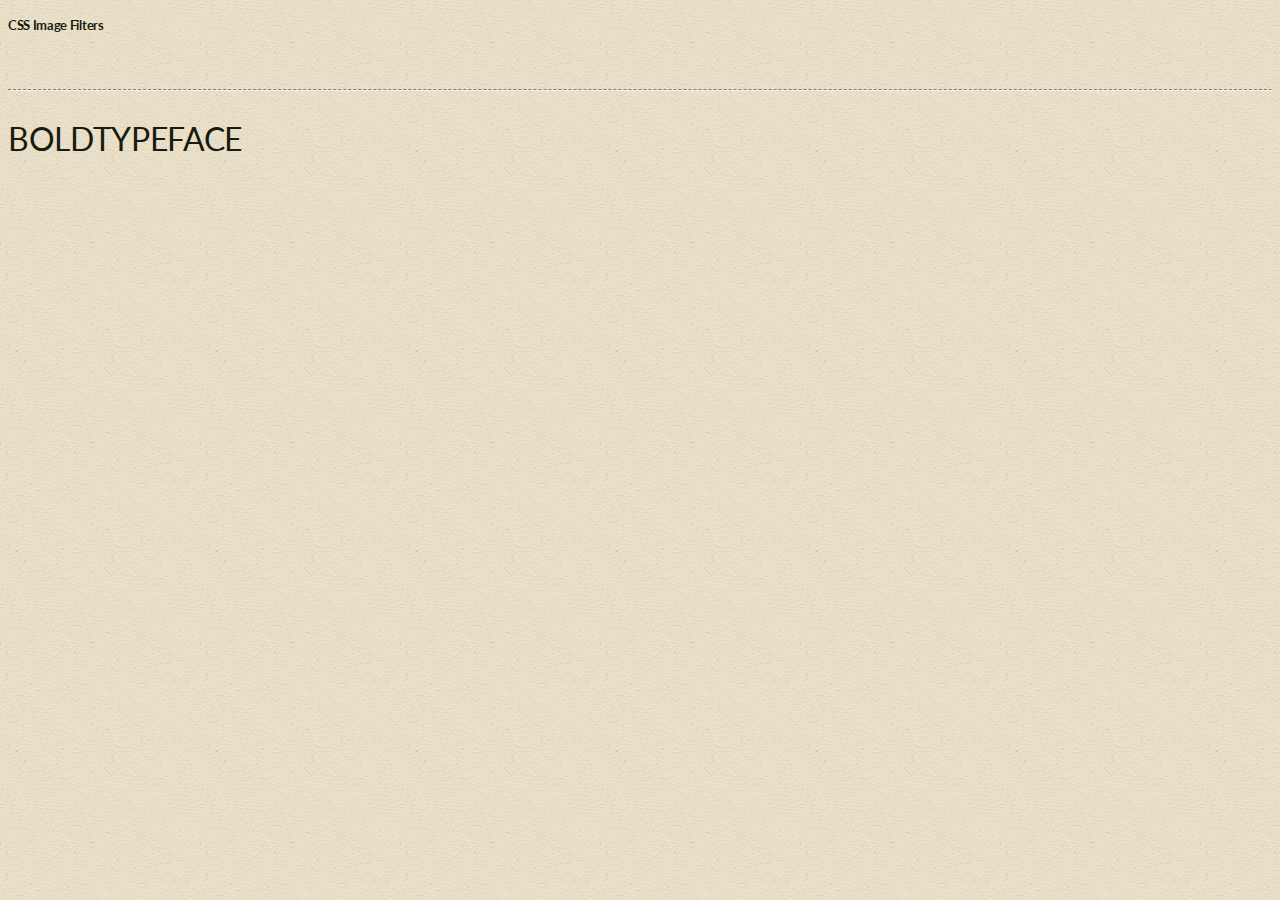
<file: techniques/index.html>
<!doctype html>
<html lang="en">
  <head>
    <meta charset="utf-8">
    <meta name="viewport" content="width=device-width, initial-scale=1">
    <title>Sandbox of Techniques</title>
    <link href="https://cdn.jsdelivr.net/npm/bootstrap@5.2.0/dist/css/bootstrap.min.css" rel="stylesheet" integrity="sha384-gH2yIJqKdNHPEq0n4Mqa/HGKIhSkIHeL5AyhkYV8i59U5AR6csBvApHHNl/vI1Bx" crossorigin="anonymous">
    <link rel="preconnect" href="https://fonts.googleapis.com">
<link rel="preconnect" href="https://fonts.gstatic.com" crossorigin>
<link href="https://fonts.googleapis.com/css2?family=Abril+Fatface&family=Lato:wght@400;700&display=swap" rel="stylesheet">
<link href="https://fonts.googleapis.com/css2?family=Arima:wght@500&display=swap" rel="stylesheet">
    <link href="../css/styles.css" rel="stylesheet"> 
    <link rel="icon" href="../favicon.svg">

</head>
  <body class="d-flex flex-column min-vh-100">
    <h1 class="page-heading">CSS Image Filters</h1>

    <header class="container">
        <div class="row">
            <div class="col">
    
                
            </div>
        </div>
    
    </header>
    <main class="container">
        <div class="row">
        <div class="col">

    </div>
</div>
    </main>





    <footer class="mt-auto container">
        <hr class="hr-footer">
        <div class="col">
        <p class="footerBold">BOLDTYPEFACE</p>
        </div>
    </footer>
    <script src="https://cdn.jsdelivr.net/npm/bootstrap@5.2.0/dist/js/bootstrap.bundle.min.js" integrity="sha384-A3rJD856KowSb7dwlZdYEkO39Gagi7vIsF0jrRAoQmDKKtQBHUuLZ9AsSv4jD4Xa" crossorigin="anonymous"></script>
  </body>
</html>
</file>
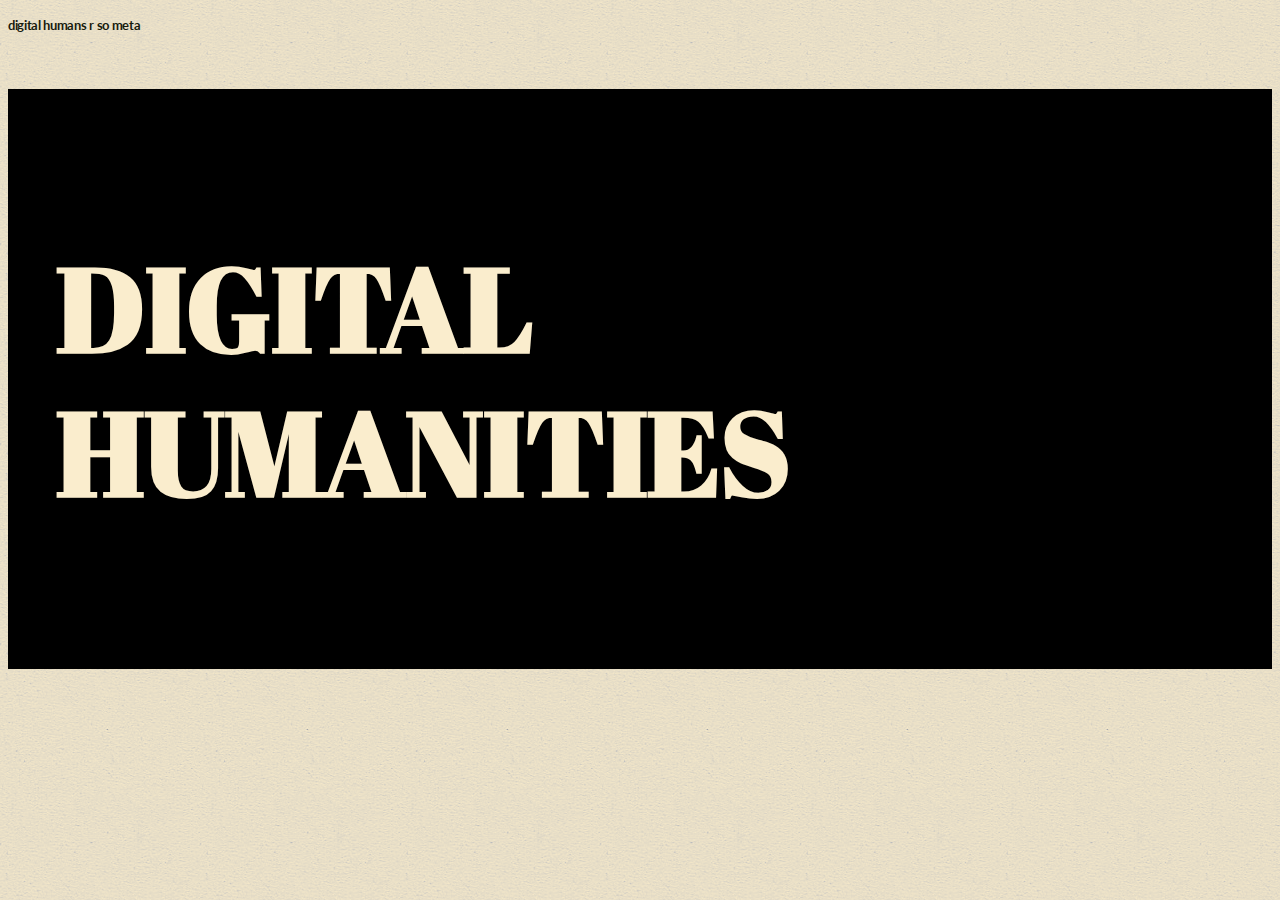
<file: header.html>
<!doctype html>
<html lang="en">
  <head>
    <meta charset="utf-8">
    <meta name="viewport" content="width=device-width, initial-scale=1">
    <title>Sandbox of Techniques</title>
    <link href="https://cdn.jsdelivr.net/npm/bootstrap@5.2.0/dist/css/bootstrap.min.css" rel="stylesheet" integrity="sha384-gH2yIJqKdNHPEq0n4Mqa/HGKIhSkIHeL5AyhkYV8i59U5AR6csBvApHHNl/vI1Bx" crossorigin="anonymous">
    <link rel="preconnect" href="https://fonts.googleapis.com">
<link rel="preconnect" href="https://fonts.gstatic.com" crossorigin>
<link href="https://fonts.googleapis.com/css2?family=Abril+Fatface&family=Lato:wght@400;700&display=swap" rel="stylesheet">
<link href="https://fonts.googleapis.com/css2?family=Arima:wght@500&display=swap" rel="stylesheet">
    <link href="css/styles.css" rel="stylesheet"> 
    <link rel="icon" href="favicon.svg">

</head>
  <body class="">
<h1 class="page-heading">digital humans r so meta</h1>
<header class="container">
    <div class="row">
        <div class="col">

            <div class="header-box">
             <div class="display">

                 <h2>Digital<br>
                 Humanities</h2>
             </div>
            </div>
        </div>
    </div>

</header>
    
    <script src="https://cdn.jsdelivr.net/npm/bootstrap@5.2.0/dist/js/bootstrap.bundle.min.js" integrity="sha384-A3rJD856KowSb7dwlZdYEkO39Gagi7vIsF0jrRAoQmDKKtQBHUuLZ9AsSv4jD4Xa" crossorigin="anonymous"></script>
  </body>
</html>
</file>
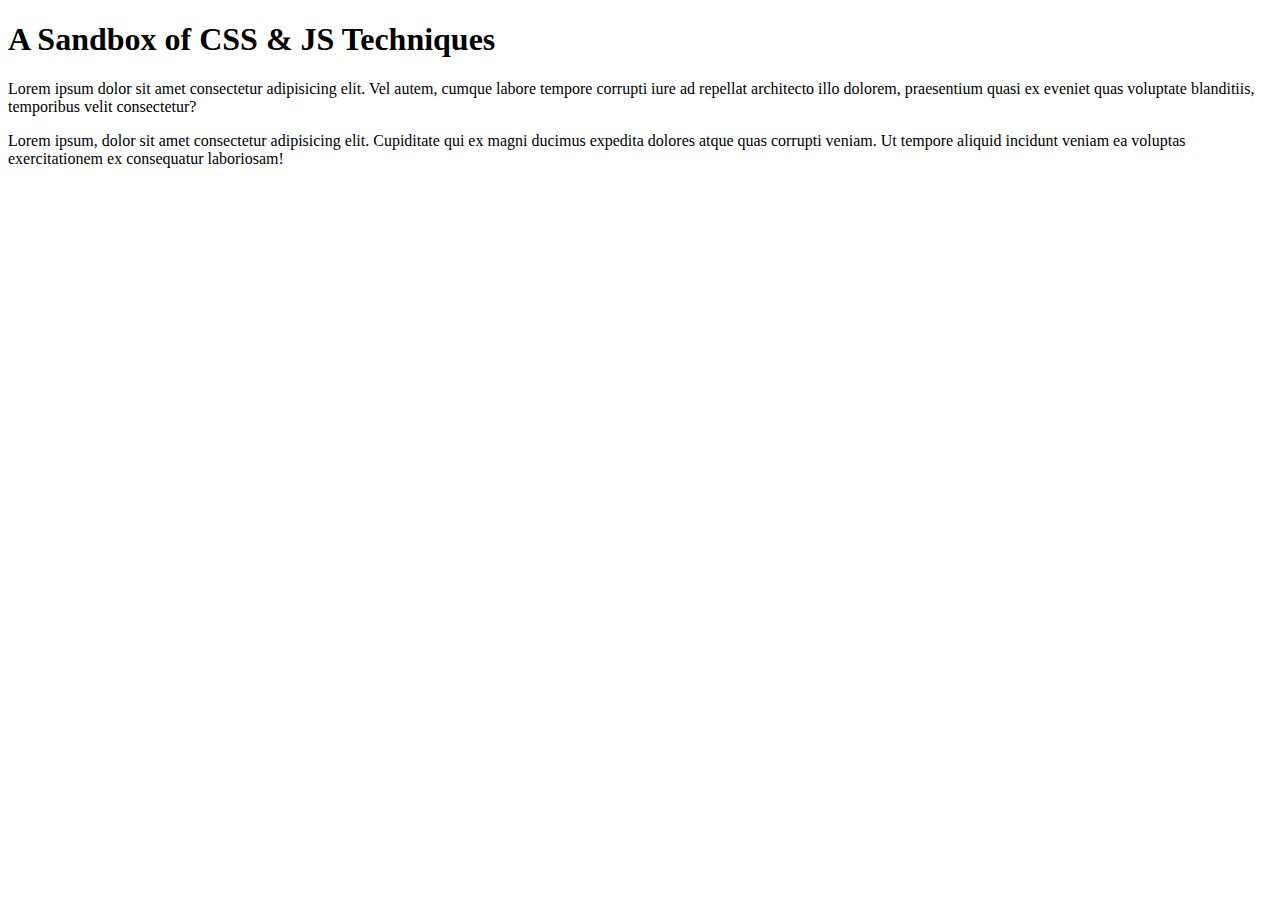
<file: index-nobs.html>
<!doctype html>
<html lang="en">
  <head>
    <meta charset="utf-8">
    <meta name="viewport" content="width=device-width, initial-scale=1">
    <title>Sandbox of CSS & JS Techniques</title>
    <link rel="preconnect" href="https://fonts.googleapis.com">
<link rel="preconnect" href="https://fonts.gstatic.com" crossorigin>
<link href="https://fonts.googleapis.com/css2?family=Abril+Fatface&family=Lato:wght@400;700&display=swap" rel="stylesheet">
    <link href="css/styles.css" rel="stylesheet>"
</head>
  <body class="d-flex flex-column min-vh-100 gradient">
    <header class="container">
        <div class="col">
        <h1>A Sandbox of CSS & JS Techniques</h1>
    </div>
    </header>
    <main class="container">
        <div class="col">
        <p>Lorem ipsum dolor sit amet consectetur adipisicing elit. Vel autem, cumque labore tempore corrupti iure ad repellat architecto illo dolorem, praesentium quasi ex eveniet quas voluptate blanditiis, temporibus velit consectetur?</p>
    </div>
    </main>
    <footer class="mt-auto">
        <p>Lorem ipsum, dolor sit amet consectetur adipisicing elit. Cupiditate qui ex magni ducimus expedita dolores atque quas corrupti veniam. Ut tempore aliquid incidunt veniam ea voluptas exercitationem ex consequatur laboriosam!</p>
    </footer>
    <script src="https://cdn.jsdelivr.net/npm/bootstrap@5.2.0/dist/js/bootstrap.bundle.min.js" integrity="sha384-A3rJD856KowSb7dwlZdYEkO39Gagi7vIsF0jrRAoQmDKKtQBHUuLZ9AsSv4jD4Xa" crossorigin="anonymous"></script>
  </body>
</html>
</file>
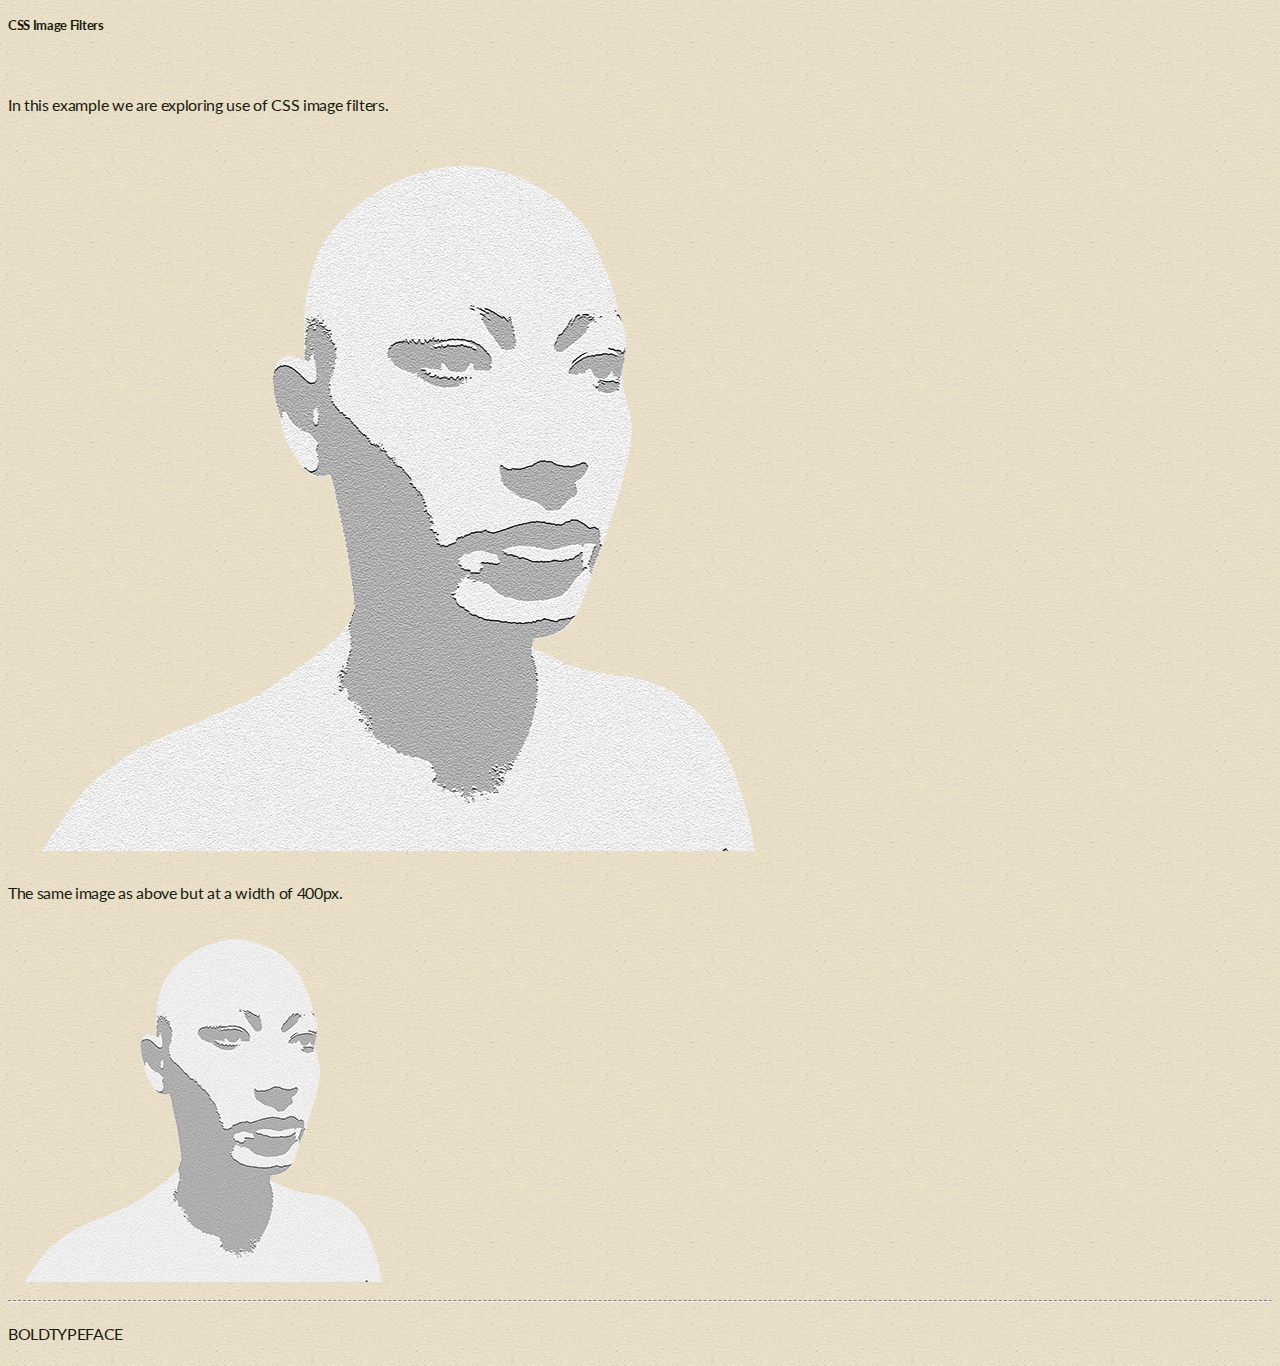
<file: techniques/image-css-filters.html>
<!doctype html>
<html lang="en">
  <head>
    <meta charset="utf-8">
    <meta name="viewport" content="width=device-width, initial-scale=1">
    <title>Techniques: CSS Image Filters</title>
    <link href="https://cdn.jsdelivr.net/npm/bootstrap@5.2.0/dist/css/bootstrap.min.css" rel="stylesheet" integrity="sha384-gH2yIJqKdNHPEq0n4Mqa/HGKIhSkIHeL5AyhkYV8i59U5AR6csBvApHHNl/vI1Bx" crossorigin="anonymous">
    <link rel="preconnect" href="https://fonts.googleapis.com">
<link rel="preconnect" href="https://fonts.gstatic.com" crossorigin>
<link href="https://fonts.googleapis.com/css2?family=Abril+Fatface&family=Lato:wght@400;700&display=swap" rel="stylesheet">
<link href="https://fonts.googleapis.com/css2?family=Arima:wght@500&display=swap" rel="stylesheet">
    <link href="../css/styles.css" rel="stylesheet"> 
    <link rel="icon" href="favicon.svg">

</head>
  <body class="d-flex flex-column min-vh-100">
    <h1 class="page-heading">CSS Image Filters</h1>

    <header class="container">
        <div class="row">
            <div class="col">
    
                
            </div>
        </div>
    
    </header>
    <main class="container">
        <div class="row">
        <div class="col">

<p>In this example we are exploring use of CSS image filters.</p>
<img src="../images/Ume-paper-web.png" width="800" height="714">
<p>The same image as above but at a width of 400px.</p>
<img src="../images/Ume-paper-w400.png" width="400" height="357">
    </div>
</div>
    </main>





    <footer class="mt-auto container">
        <hr class="hr-footer">
        <div class="col">
        <p class="">BOLDTYPEFACE</p>
        </div>
    </footer>
    <script src="https://cdn.jsdelivr.net/npm/bootstrap@5.2.0/dist/js/bootstrap.bundle.min.js" integrity="sha384-A3rJD856KowSb7dwlZdYEkO39Gagi7vIsF0jrRAoQmDKKtQBHUuLZ9AsSv4jD4Xa" crossorigin="anonymous"></script>
  </body>
</html>
</file>
<file: css/styles.css>
/* ---------------------------------------------------------
   DH101.org sandbox
   ---------------------------------------------------------*/
   
    /* Default link styling */
    a:link { color:#0271fb; }
    a:visited { color:#bd02fb; }
    a:hover, a:focus { color:#000; }
    a:active { color:#fb0e02; }



/* ---------------------------------------------------------
   Author's styles
   ---------------------------------------------------------*/

   body {
    background-color: #faedcd;
    background-image: url("../images/beige-paper.png");
    /* This is mostly intended for prototyping; please download the pattern and re-host for production environments. Thank you! */


        font-family: 'Lato', sans-serif;   
        color: #181b0e;
        line-height: 2.5vw;
        letter-spacing: -.02em;
        @font-face {
            font-family: 'Anima';
            src: url('../fonts/Anima/Anima-VariableFont_wght.ttf') format('ttf') tech('variations'),
                 url('../fonts/Anima/Anima-VariableFont_wght.ttf') format('ttf-variations');
            font-weight: 100 1000;
            font-stretch: 25% 151%;
        }
       

    }

    .gradient {
        background: #136a8a;  /* fallback for old browsers */
        background: -webkit-linear-gradient(to top, #267871, #136a8a);  /* Chrome 10-25, Safari 5.1-6 */
        background: linear-gradient(to top, #267871, #136a8a); /* W3C, IE 10+/ Edge, Firefox 16+, Chrome 26+, Opera 12+, Safari 7+ */
        
        
        
}


/* ---------------------------------------------------------
   Header with black background
   ---------------------------------------------------------*/

header {
    margin-bottom: 3rem;
}

h1 {
    margin-bottom: 3rem;
}


    h1, h2 {
        font-family: 'Abril Fatface', cursive;
        
    }



h1.page-heading {
    font-size: 0.8rem;
    font-family: 'Lato', sans-serif !important; 
}

    .header-box {
        background-color: #000;
 

       }

    .display {
        padding: 3rem;
    }   

   .display h2 {
   /* font-family: 'Arima', cursive; */
   font-family: 'Abril Fatface', cursive;
    /* font-size: 12rem; */
    /* The clamp value handles the typography but not padding around the display element */
    font-size: clamp(1.5rem, 8vw + 1rem, 12rem);
    color: #faedcd;
    text-transform: uppercase;
    line-height: 9rem;
   }

  

/* ---------------------------------------------------------
   h2 styles
   ---------------------------------------------------------*/

.secondTitleReduced {
font-size: small;
}




/* ---------------------------------------------------------
   Footer styles
   ---------------------------------------------------------*/

   .footerBold {
    font-size: 2rem;
   }


.image-title {
    font-size: 2rem;
}

.hr-footer {
    border-top: 1px dashed;
}




/* ---------------------------------------------------------
  Media Queries
   ---------------------------------------------------------*/
   @media only screen and (min-device-width: 320px) and (max-device-width: 1024px)  {
    /* Style adjustments for viewports that meet the condition */
                /* reduce line height */
                .display h2 {
                    line-height: 2.5rem;
                }
  }



  /* ----------- iPhone X ----------- */

/* Portrait and Landscape */
@media only screen 
and (min-device-width: 375px) 
and (max-device-width: 812px) 
and (-webkit-min-device-pixel-ratio: 3) { 

    /* reduce line height */
    .display h2 {
        line-height: 2.5rem;
    }

}

/* Portrait */
@media only screen 
and (min-device-width: 375px) 
and (max-device-width: 812px) 
and (-webkit-min-device-pixel-ratio: 3)
and (orientation: portrait) { 

}

/* Landscape */
@media only screen 
and (min-device-width: 375px) 
and (max-device-width: 812px) 
and (-webkit-min-device-pixel-ratio: 3)
and (orientation: landscape) { 

}


/* ----------- Non-Retina Screens ----------- */
@media screen 
  and (min-device-width: 1200px) 
  and (max-device-width: 1600px) 
  and (-webkit-min-device-pixel-ratio: 1) { 

    
}

/* ----------- Retina Screens ----------- */
@media screen 
  and (min-device-width: 1200px) 
  and (max-device-width: 1600px) 
  and (-webkit-min-device-pixel-ratio: 2)
  and (min-resolution: 192dpi) { 
}



/* ---------------------------------------------------------
   Print styles
   ---------------------------------------------------------*/
@media print {
    * {
        color:#000 !important;
        box-shadow:none !important;
        text-shadow:none !important;
        background:transparent !important;
    }
    html { background-color:#fff; }
    /* Hide navigation */
    nav { display:none; }

    /* Show link destinations in brackets after the link text */
    a[href]:after { content: " (" attr(href) ") "; }
    a[href] {
        font-weight:bold;
        text-decoration:underline;
        color:#06c;
        border:none;
    }
    /* Don't show link destinations for JavaScript or internal links */
    a[href^="javascript:"]:after, a[href^="#"]:after { content:""; }

    /* Show abbr title value in brackets after the text */
    abbr[title]:after { content: " (" attr(title) ")"; }

    figure {
        margin-bottom:1em;
        overflow:hidden;
    }

    figure img { border:1px solid #000; }
}
</file>
